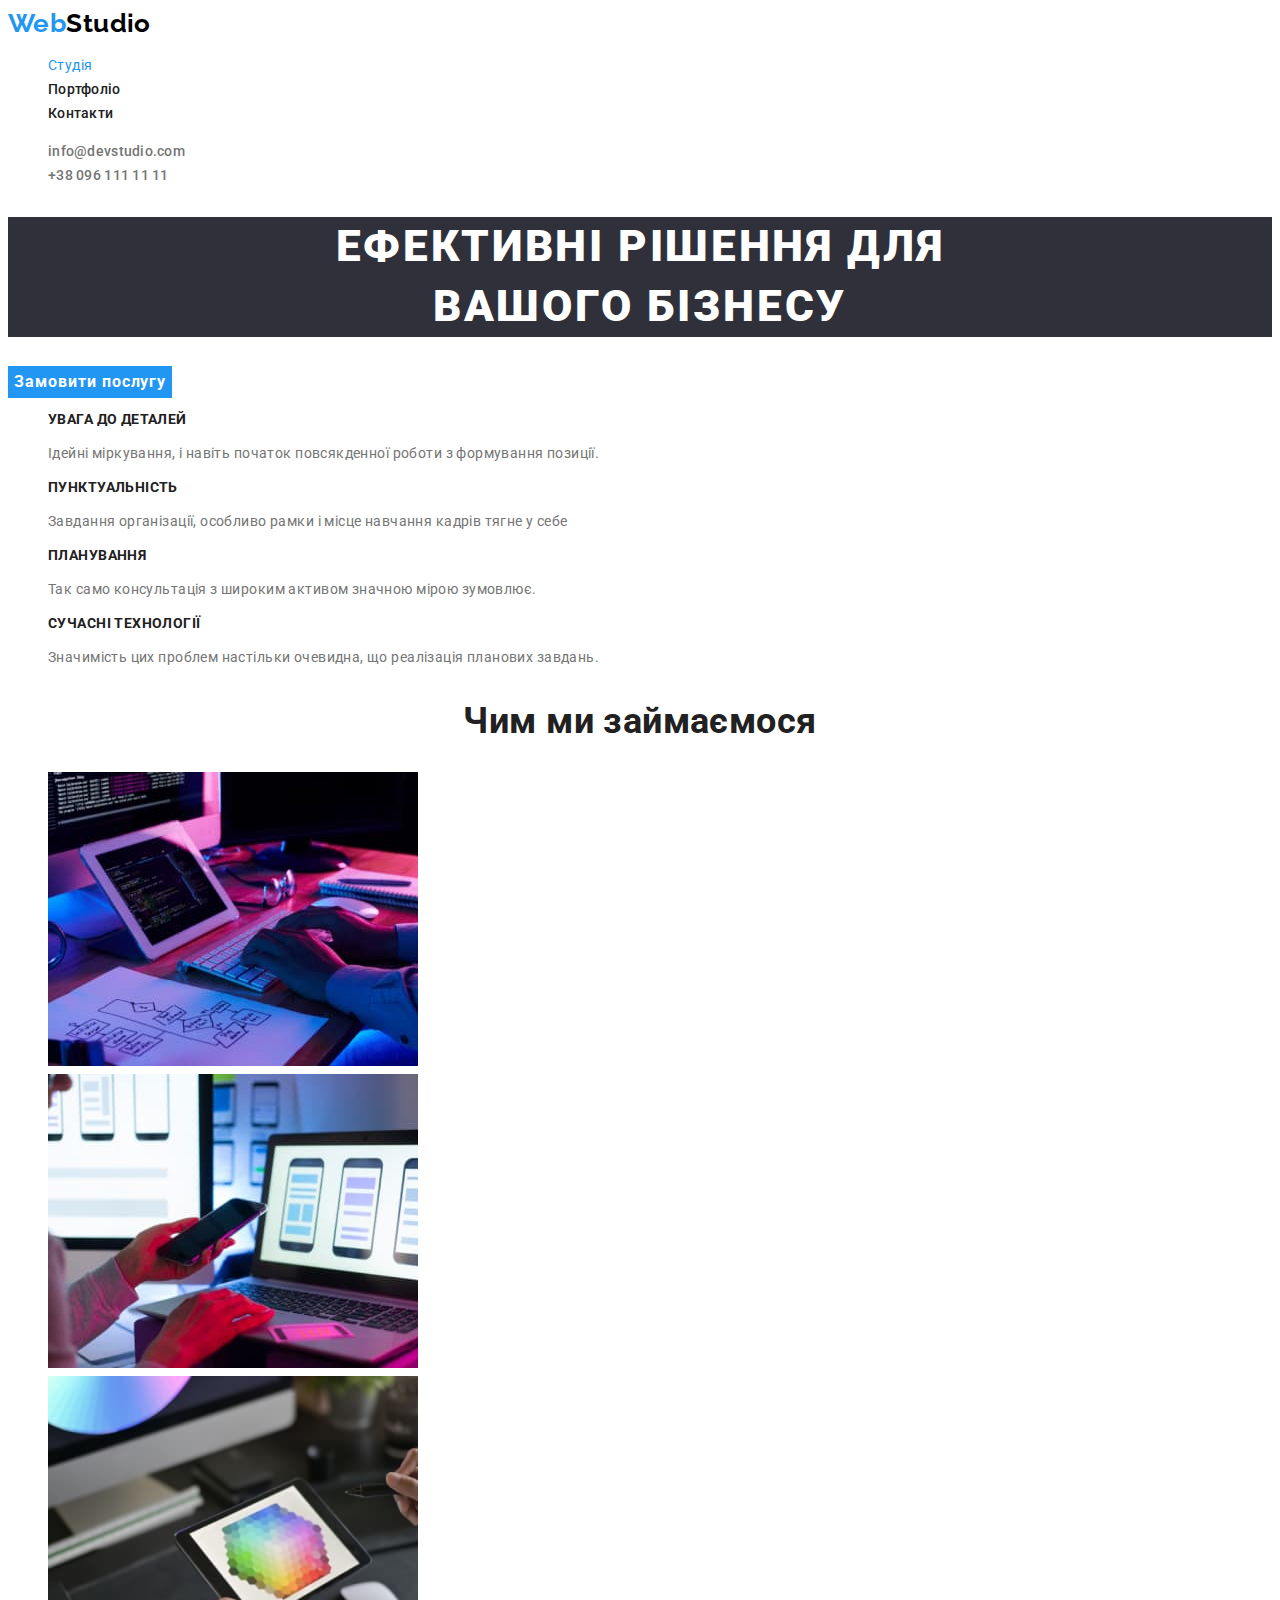
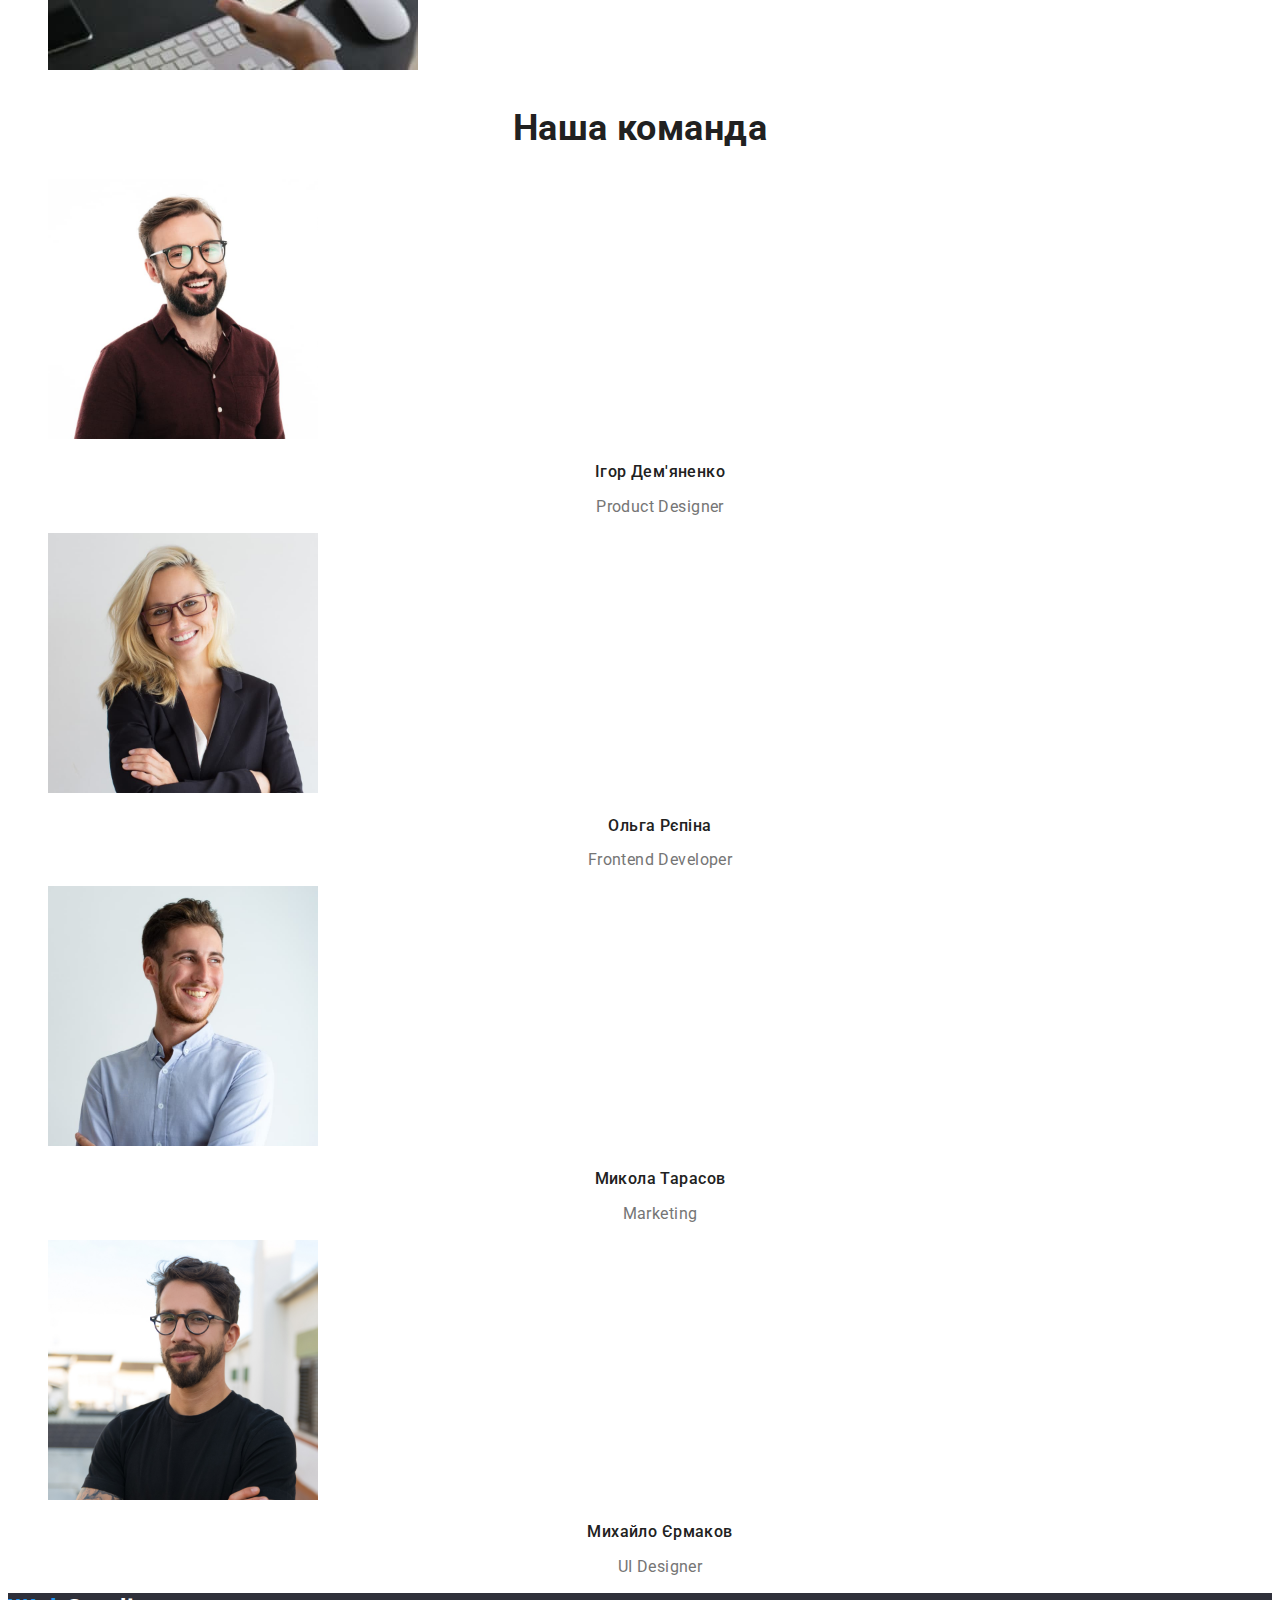
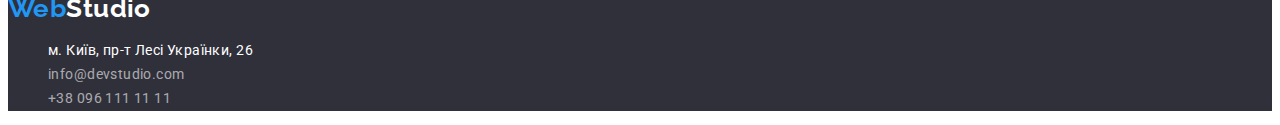
<file: index.html>
<!DOCTYPE html>
<html lang="uk">
  <head>
    <meta charset="UTF-8" />
    <meta http-equiv="X-UA-Compatible" content="IE=edge" />
    <meta name="viewport" content="width=device-width, initial-scale=1.0" />
    <title>Студія</title>
    <link rel="preconnect" href="https://fonts.googleapis.com" />
    <link rel="preconnect" href="https://fonts.gstatic.com" crossorigin />
    <link
      href="https://fonts.googleapis.com/css2?family=Raleway:wght@700&family=Roboto:wght@400;500;700;900&display=swap"
      rel="stylesheet"
    />
    <link rel="stylesheet" href="./css/styles.css" />
  </head>
  <body>
    <!-- Header -->

    <header>
      <nav>
        <a lang="en" href="./index.html" class="logo link"
          >Web<span class="logo-part link">Studio</span></a
        >
        <ul class="list">
          <li><a href="./index.html" class="link-current link">Студія</a></li>
          <li>
            <a href="./portfolio.html" class="header-link link">Портфоліо</a>
          </li>
          <li><a href="#" class="header-link link">Контакти</a></li>
        </ul>
      </nav>
      <ul class="list">
        <li>
          <a href="mailto:info@devstudio.com" class="contact-link link"
            >info@devstudio.com</a
          >
        </li>
        <li>
          <a href="tel:+380961111111" class="contact-link link"
            >+38 096 111 11 11</a
          >
        </li>
      </ul>
    </header>

    <!-- Main -->

    <main>
      <!-- Hero Section  -->

      <section>
        <h1 class="hero-title">
          ефективні рішення для <br />
          вашого бізнесу
        </h1>
        <button type="button" class="hero-button">Замовити послугу</button>
      </section>

      <!--  Preferences Section-->

      <section>
        <!-- заховати заголовок -->
        <h2 class="section-title visually-hidden">Переваги</h2>
        <ul class="list">
          <li>
            <h3 class="subsection-title">увага до деталей</h3>
            <p>
              Ідейні міркування, і навіть початок повсякденної роботи з
              формування позиції.
            </p>
          </li>
          <li>
            <h3 class="subsection-title">пунктуальність</h3>
            <p>
              Завдання організації, особливо рамки і місце навчання кадрів тягне
              у себе
            </p>
          </li>
          <li>
            <h3 class="subsection-title">планування</h3>
            <p>
              Так само консультація з широким активом значною мірою зумовлює.
            </p>
          </li>
          <li>
            <h3 class="subsection-title">сучасні технології</h3>
            <p>
              Значимість цих проблем настільки очевидна, що реалізація планових
              завдань.
            </p>
          </li>
        </ul>
      </section>

      <!-- Our activity Section  -->

      <section>
        <h2 class="section-title">Чим ми займаємося</h2>
        <ul class="list">
          <li>
            <img
              src="./images/img-studio/box_1.jpg"
              alt="Напрямок діяльності 1"
              width="370"
            />
          </li>
          <li>
            <img
              src="./images/img-studio/box_2.jpg"
              alt="Напрямок діяльності 2"
              width="370"
            />
          </li>
          <li>
            <img
              src="./images/img-studio/box_3.jpg"
              alt="Напрямок діяльності 3"
              width="370"
            />
          </li>
        </ul>
      </section>

      <!-- Team Section  -->

      <section>
        <h2 class="section-title">Наша команда</h2>
        <ul class="list">
          <li>
            <img
              src="./images/img-studio/igod_dem.jpg"
              alt="Фото Ігора Дем'яненка"
              width="270"
            />
            <h3 class="team-title">Ігор Дем'яненко</h3>
            <p lang="en" class="card-text">Product Designer</p>
          </li>
          <li>
            <img
              src="./images/img-studio/olga_rep.jpg"
              alt="Фото Ольги Репіної"
              width="270"
            />
            <h3 class="team-title">Ольга Рєпіна</h3>
            <p lang="en" class="card-text">Frontend Developer</p>
          </li>
          <li>
            <img
              src="./images/img-studio/mykola_tar.jpg"
              alt="Фото Миколи Тарасова"
              width="270"
            />
            <h3 class="team-title">Микола Тарасов</h3>
            <p lang="en" class="card-text">Marketing</p>
          </li>
          <li>
            <img
              src="./images/img-studio/myhailo_yer.jpg"
              alt="Фото Михайла Єрмакова"
              width="270"
            />
            <h3 class="team-title">Михайло Єрмаков</h3>
            <p lang="en" class="card-text">UI Designer</p>
          </li>
        </ul>
      </section>

      <!-- Footer -->

      <footer class="footer-color">
        <a lang="en" href="./index.html" class="logo link"
          >Web<span class="footer-logo-part link">Studio</span></a
        >
        <address>
          <ul class="list">
            <li>
              <a
                href="https://goo.gl/maps/bjUWmCHVWKpBYmss7"
                target="_blank"
                rel="noopener noreferrer nofolow"
                class="footer-address link"
                >м. Київ, пр-т Лесі Українки, 26</a
              >
            </li>
            <li>
              <a href="mailto:info@devstudio.com" class="footer-contacts link"
                >info@devstudio.com</a
              >
            </li>
            <li>
              <a href="tel:+380961111111" class="footer-contacts link"
                >+38 096 111 11 11</a
              >
            </li>
          </ul>
        </address>
      </footer>
    </main>
  </body>
</html>
</file>
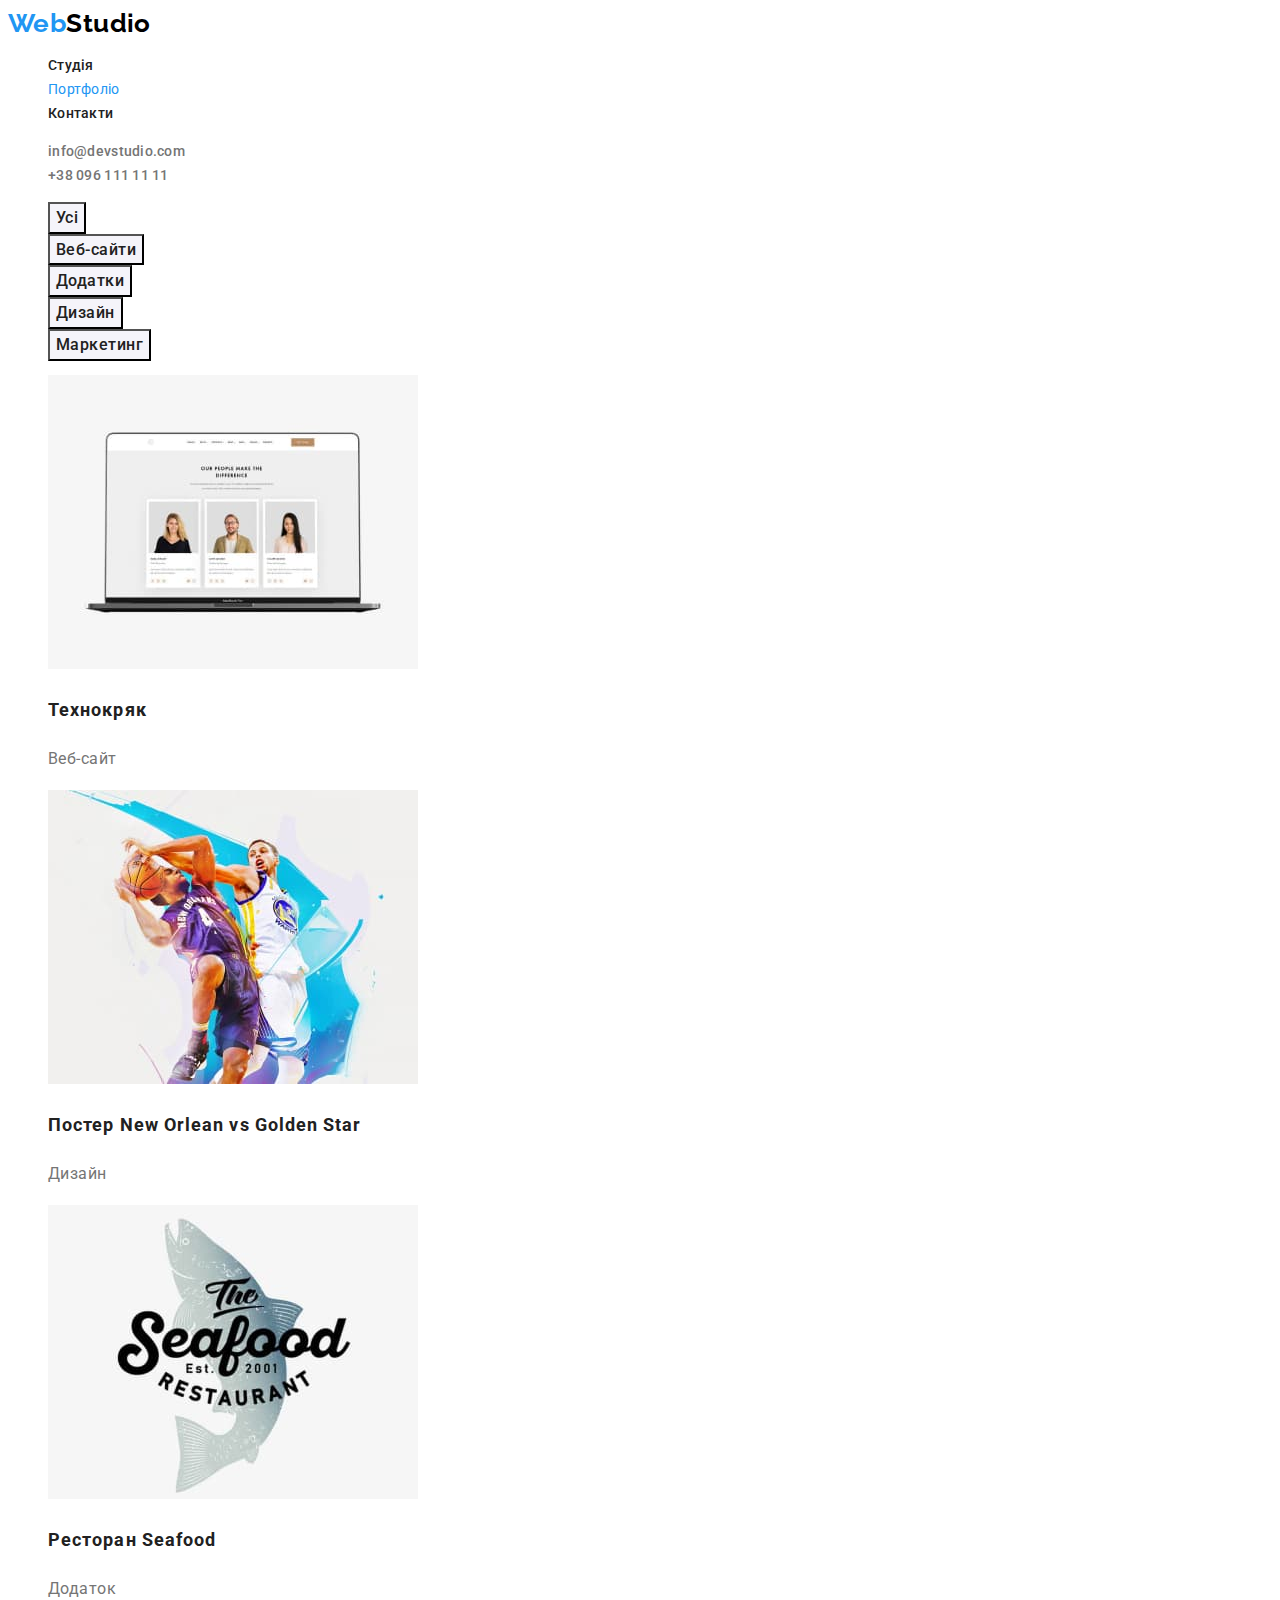
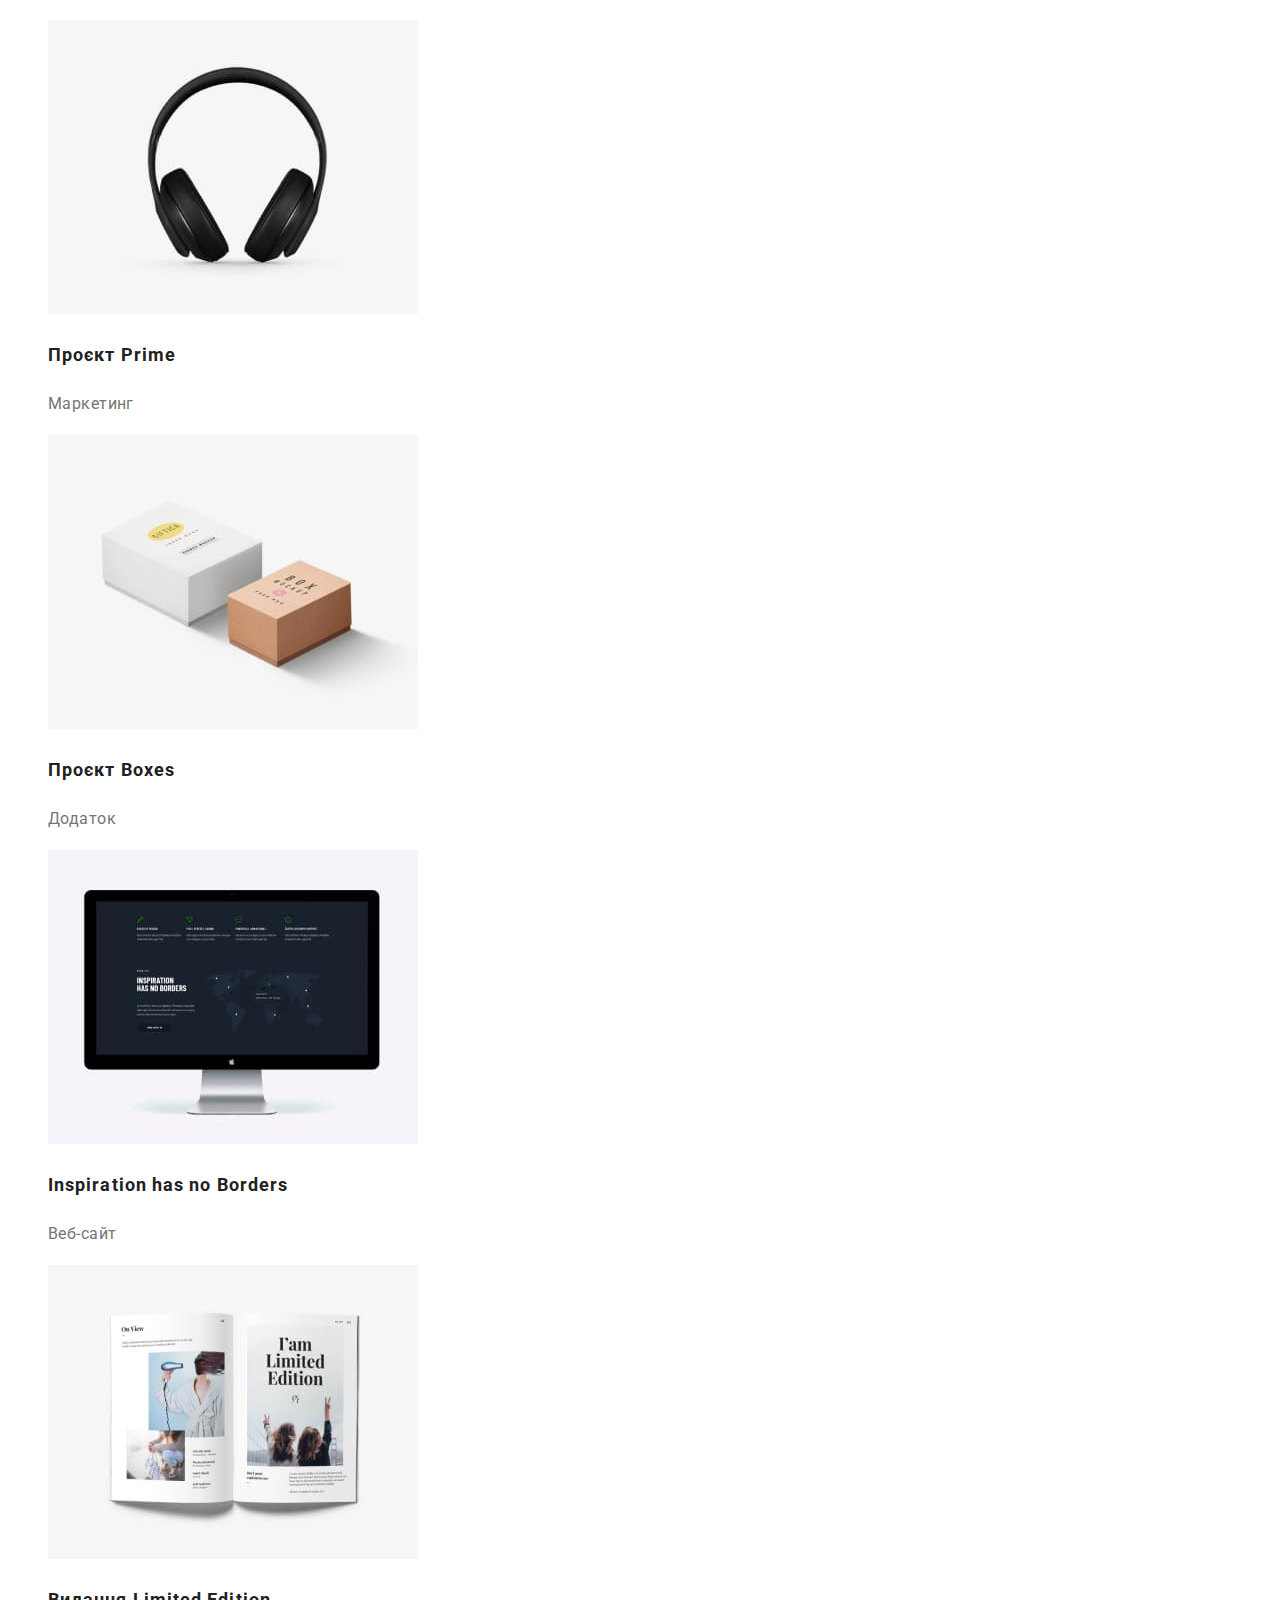
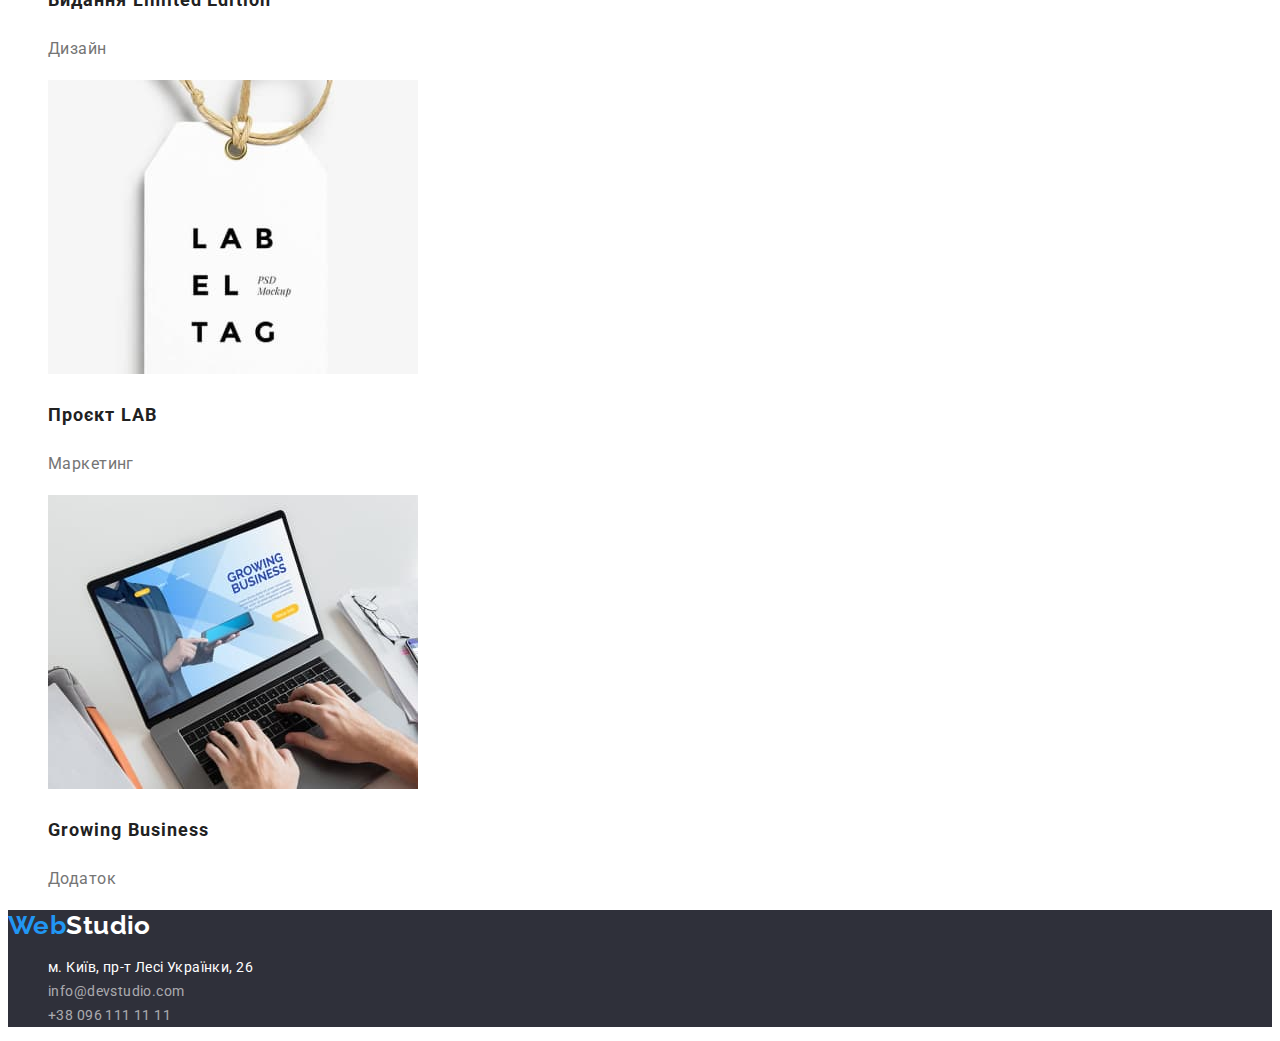
<file: portfolio.html>
<!DOCTYPE html>
<html lang="uk">
  <head>
    <meta charset="UTF-8" />
    <meta http-equiv="X-UA-Compatible" content="IE=edge" />
    <meta name="viewport" content="width=device-width, initial-scale=1.0" />
    <title>Портфоліо</title>
    <link rel="preconnect" href="https://fonts.googleapis.com" />
    <link rel="preconnect" href="https://fonts.gstatic.com" crossorigin />
    <link
      href="https://fonts.googleapis.com/css2?family=Raleway:wght@700&family=Roboto:wght@400;500;700;900&display=swap"
      rel="stylesheet"
    />
    <link rel="stylesheet" href="./css/styles.css" />
  </head>

  <body>
    <header class="header-text">
      <nav>
        <a lang="en" href="./index.html" class="logo link"
          >Web<span class="logo-part link">Studio</span></a
        >
        <ul class="list">
          <li><a href="./index.html" class="header-link link">Студія</a></li>
          <li>
            <a href="./portfolio.html" class="link-current link">Портфоліо</a>
          </li>
          <li><a href="#" class="header-link link">Контакти</a></li>
        </ul>
      </nav>
      <ul class="list">
        <li>
          <a href="mailto:info@devstudio.com" class="contact-link link"
            >info@devstudio.com</a
          >
        </li>
        <li>
          <a href="tel:+380961111111" class="contact-link link"
            >+38 096 111 11 11</a
          >
        </li>
      </ul>
    </header>

    <!-- Main -->

    <main>
      <section>
        <!-- Заховати заголовок -->
        <h1 class="visually-hidden">Портфоліо</h1>
        <ul class="list">
          <li><button type="button" class="portf-btn">Усі</button></li>
          <li><button type="button" class="portf-btn">Веб-сайти</button></li>
          <li><button type="button" class="portf-btn">Додатки</button></li>
          <li><button type="button" class="portf-btn">Дизайн</button></li>
          <li><button type="button" class="portf-btn">Маркетинг</button></li>
        </ul>

        <ul class="list">
          <li>
            <a href="#" class="link"
              ><img
                src="./images/img-portfol/img-1.jpg"
                alt="Фото проекту веб-сайта"
                width="370"
              />
              <h2 class="portfolio-title link">Технокряк</h2>
              <p class="descript">Веб-сайт</p>
            </a>
          </li>
          <li>
            <a href="#" class="link"
              ><img
                src="./images/img-portfol/img-2.jpg"
                alt="Фото дизайну постера"
                width="370"
              />
              <h2 class="portfolio-title">
                Постер <span lang="en">New Orlean vs Golden Star</span>
              </h2>
              <p class="descript">Дизайн</p>
            </a>
          </li>
          <li>
            <a href="#" class="link"
              ><img
                src="./images/img-portfol/img-3.jpg"
                alt="Фото проекту додатка"
                width="370"
              />
              <h2 class="portfolio-title">
                Ресторан <span lang="en">Seafood</span>
              </h2>
              <p class="descript">Додаток</p>
            </a>
          </li>
          <li>
            <a href="#" class="link"
              ><img
                src="./images/img-portfol/img-4.jpg"
                alt="Фото проекту з маркетингу"
                width="370"
              />
              <h2 class="portfolio-title">
                Проєкт <span lang="en">Prime</span>
              </h2>
              <p class="descript">Маркетинг</p>
            </a>
          </li>
          <li>
            <a href="#" class="link"
              ><img
                src="./images/img-portfol/img-5.jpg"
                alt="Фото проекту додатка"
                width="370"
              />
              <h2 class="portfolio-title">
                Проєкт <span lang="en">Boxes</span>
              </h2>
              <p class="descript">Додаток</p>
            </a>
          </li>
          <li>
            <a href="#" class="link"
              ><img
                src="./images/img-portfol/img-6.jpg"
                alt="Фото проекту веб-сайта"
                width="370"
              />
              <h2 lang="en" class="portfolio-title">
                Inspiration has no Borders
              </h2>
              <p class="descript">Веб-сайт</p>
            </a>
          </li>
          <li>
            <a href="#" class="link"
              ><img
                src="./images/img-portfol/img-7.jpg"
                alt="Фото дизайну видання"
                width="370"
              />
              <h2 class="portfolio-title">
                Видання <span lang="en">Limited Edition</span>
              </h2>
              <p class="descript">Дизайн</p>
            </a>
          </li>
          <li>
            <a href="#" class="link"
              ><img
                src="./images/img-portfol/img-8.jpg"
                alt="Фото проекту з маркетингу"
                width="370"
              />
              <h2 class="portfolio-title">Проєкт <span lang="en">LAB</span></h2>
              <p class="descript">Маркетинг</p>
            </a>
          </li>
          <li>
            <a href="#" class="link"
              ><img
                src="./images/img-portfol/img-9.jpg"
                alt="Фото проекту додатка"
                width="370"
              />
              <h2 lang="en" class="portfolio-title">Growing Business</h2>
              <p class="descript">Додаток</p>
            </a>
          </li>
        </ul>
      </section>
    </main>

    <!-- Footer -->

    <!-- поменять footer на такой как в Студия -->

    <footer class="footer-color">
      <a lang="en" href="./index.html" class="logo link"
        >Web<span class="footer-logo-part">Studio</span></a
      >
      <address>
        <ul class="list">
          <li>
            <a
              href="https://goo.gl/maps/bjUWmCHVWKpBYmss7"
              target="_blank"
              rel="noopener noreferrer nofolow"
              class="footer-address link"
              >м. Київ, пр-т Лесі Українки, 26</a
            >
          </li>
          <li>
            <a href="mailto:info@devstudio.com" class="footer-contacts link"
              >info@devstudio.com</a
            >
          </li>
          <li>
            <a href="tel:+380961111111" class="footer-contacts link"
              >+38 096 111 11 11</a
            >
          </li>
        </ul>
      </address>
    </footer>
  </body>
</html>
</file>
<file: css/styles.css>
/* primary text color #757575 */
/* title text color #212121 */
/* accent #2196F3 */
/* primary white color #FFFFFF */
/* secondary white color rgb(255, 255, 255, 0.6) */
/* secondary background-color #F5F4FA*/
/* logo black #000000 */

:root {
  --primary-text-color: #757575;
  --title-text-color: #212121;
  --accent-color: #2196f3;
  --primary-white-color: #ffffff;
  --secondary-white-color: rgb(255, 255, 255, 0.6);
  --light-grey-background: #f5f4fa;
  --dark-grey-background: #2f303a;
}

body {
  background-color: var(--primary-white-color);
  color: var(--primary-text-color);

  font-family: "Roboto", sans-serif;
  font-size: 14px;
  line-height: 1.71;
  letter-spacing: 0.03em;
}

.list {
  list-style: none;
}

.link {
  text-decoration: none;
}
.link:hover,
.link:focus {
  color: var(--accent-color);
}

/* Header */

.logo {
  color: var(--accent-color);
  font-family: "Raleway", sans-serif;
  font-weight: 700;
  font-size: 26px;
  line-height: 1.19;
}

.logo-part {
  color: #000000;
}

.link-current {
  color: var(--accent-color);
}

.header-link {
  color: var(--title-text-color);
  font-weight: 500;
  line-height: 1.14;
  letter-spacing: 0.02em;
}

.contact-link {
  color: var(--primary-text-color);
  font-weight: 500;
  line-height: 1.14;
  letter-spacing: 0.02em;
}

/* Hero Section */

.hero-title {
  /* убрать background, сделан чтобы было видно белый текст */
  background-color: var(--dark-grey-background);
  color: var(--primary-white-color);

  font-weight: 900;
  font-size: 44px;
  line-height: 1.36;
  letter-spacing: 0.06em;

  text-transform: uppercase;
  text-align: center;
}

.hero-button {
  background-color: var(--accent-color);
  color: var(--primary-white-color);

  font-family: inherit;
  font-weight: 700;
  font-size: 16px;
  line-height: 1.88;
  letter-spacing: 0.06em;

  cursor: pointer;
  border: none;
}
.hero-button:hover,
.hero-button:focus {
  background-color: var(--primary-white-color);
  color: var(--accent-color);
}

/* Preferences Section */

.section-title {
  color: var(--title-text-color);

  font-weight: 700;
  font-size: 36px;
  line-height: 1.17;
  text-align: center;
}

.visually-hidden {
  position: absolute;
  white-space: nowrap;
  width: 1px;
  height: 1px;
  overflow: hidden;
  border: 0;
  padding: 0;
  clip: rect(0 0 0 0);
  clip-path: inset(50%);
  margin: -1px;
}

.subsection-title {
  color: var(--title-text-color);

  font-weight: 700;
  line-height: 1.14;

  text-transform: uppercase;
}

/* Team Section */

.team-title,
.card-text {
  font-size: 16px;
  line-height: 1.17;
  text-align: center;
}

.team-title {
  color: var(--title-text-color);
  font-weight: 500;
}

/* Footer */

.footer-color {
  background-color: var(--dark-grey-background);
}

.footer-logo-part {
  color: var(--primary-white-color);
}

.footer-address {
  color: var(--primary-white-color);
  line-height: 1.71;
  font-style: normal;
}

.footer-contacts {
  color: var(--secondary-white-color);
  line-height: 1.71;
  font-style: normal;
}

.subsection-title {
  color: var(--title-text-color);

  font-weight: 700;
  font-size: 14px;
  line-height: 1.14;
  
  text-transform: uppercase;
}

/* Portfolio Page*/

.portf-btn {
  background: var(--light-grey-background);
  color: var(--title-text-color);

  font-family: inherit;
  font-weight: 500;
  font-size: 16px;
  line-height: 1.62;
  letter-spacing: 0.03em;

  text-align: center;
  cursor: pointer;
}
.portf-btn:hover,
.portf-btn:focus {
  background-color: var(--accent-color);
  color: var(--primary-white-color);
}

.portfolio-title {
  color: var(--title-text-color);

  font-weight: 700;
  font-size: 18px;
  line-height: 2;
  letter-spacing: 0.06em;
}

.descript {
  color: var(--primary-text-color);
  font-size: 16px;
  line-height: 1.88;
}
</file>
